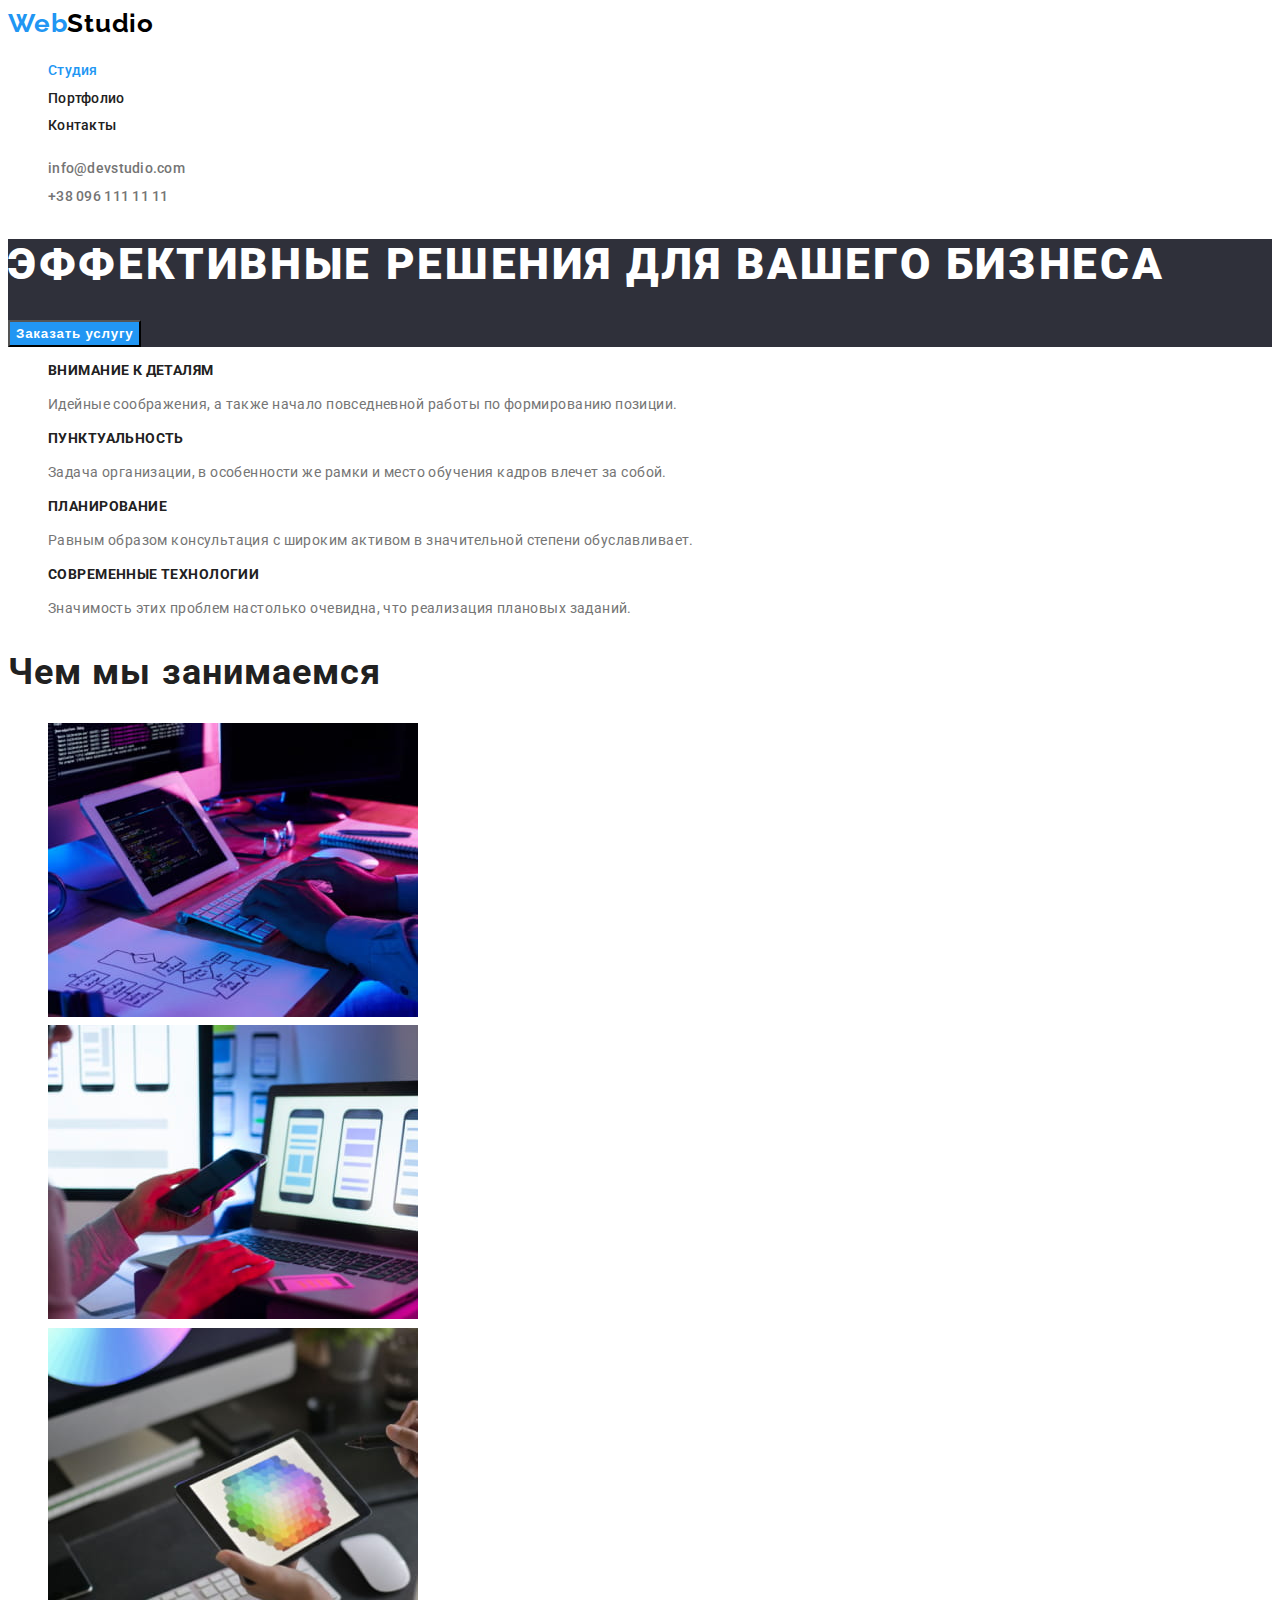
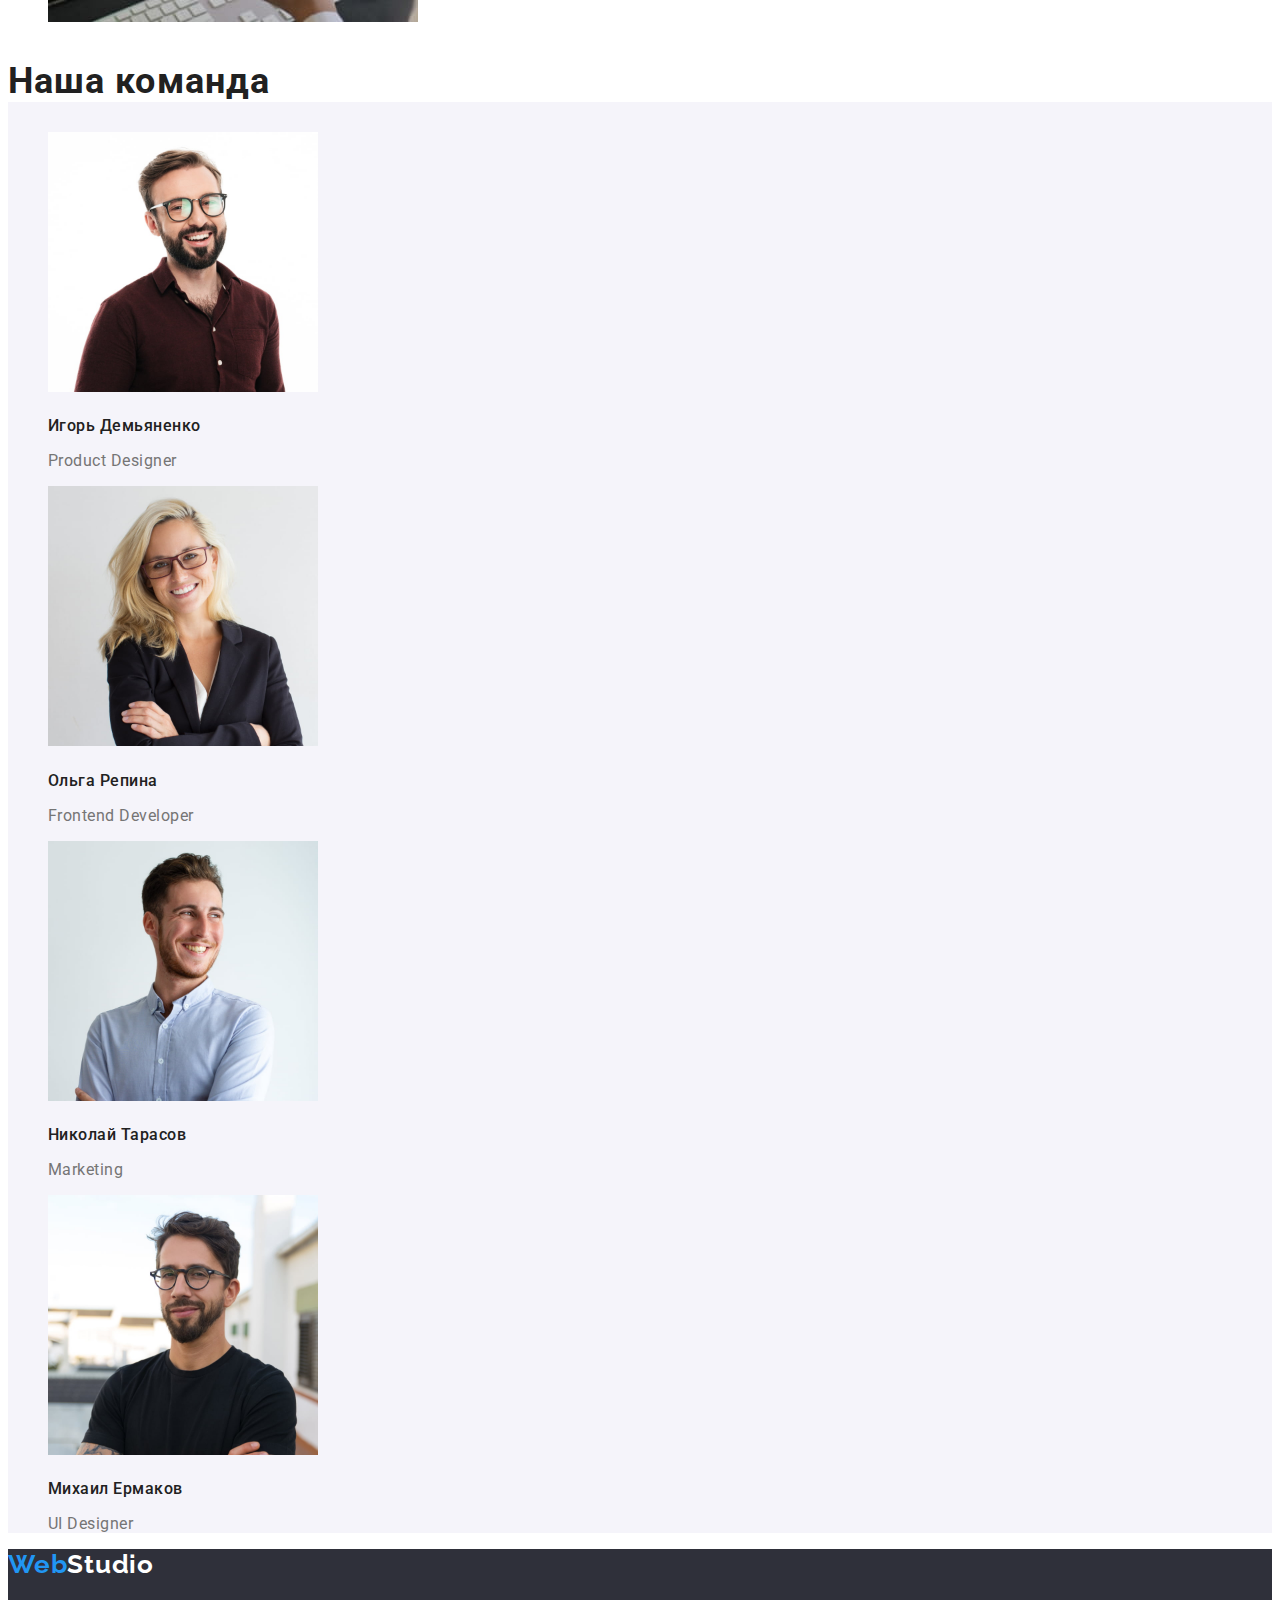
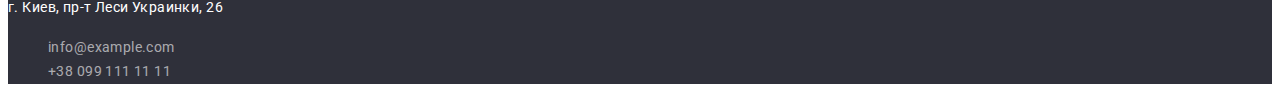
<file: index.html>
<!DOCTYPE html>
<html lang="ru">
<head>
    <meta charset="UTF-8">
    <meta http-equiv="X-UA-Compatible" content="IE=edge">
    <meta name="viewport" content="width=device-width, initial-scale=1.0">
    <title>Web Studio</title>
    <link href="https://fonts.googleapis.com/css2?family=Raleway:wght@700&family=Roboto:wght@400;500;700;900&display=swap" rel="stylesheet">
    <link rel="stylesheet" href="./css/styles.css" />
</head>
<body>
    <header>
        <nav>
            <a href="#" class="logo"><span>Web</span>Studio</a>
            <ul>
                <li class="navigation studio"><a href="./index.html">Студия</a></li>
                <li class="navigation"><a href="./portfolio.html">Портфолио</a></li>
                <li class="navigation"><a href="#">Контакты</a></li>
            </ul>
        </nav>
        <ul>
            <li class="address-header"><a href="mailto:info@devstudio.com">info@devstudio.com</a></li>
            <li class="address-header"><a href="tel:+380961111111">+38 096 111 11 11</a></li>
        </ul>
    </header>
    
    <main>
        <!-- HERO -->
        <section class="hero-container">
            <h1 class="hero-slogan">Эффективные решения для вашего бизнеса</h1>
            <button type="button" class="hero-button">Заказать услугу</button>
        </section>
        <!-- /HERO -->

        <!-- ADVANTAGES -->
        <section>
            <h2 hidden>advantages</h2>
            <ul class="advantages">
                <li>
                    <h3>Внимание к деталям</h3>
                    <p>Идейные соображения, а также начало повседневной работы по формированию позиции.</p>
                </li>
                <li>
                    <h3>Пунктуальность</h3>
                    <p>Задача организации, в особенности же рамки и место обучения кадров влечет за собой.</p>
                </li>
                <li>
                    <h3>Планирование</h3>
                    <p>Равным образом консультация с широким активом в значительной степени обуславливает.</p>
                </li>
                <li>
                    <h3>Современные технологии</h3>
                    <p>Значимость этих проблем настолько очевидна, что реализация плановых заданий.</p>
                </li>
            </ul>
        </section>
        <!-- /ADVANTAGES -->

        <!-- ABOUT -->
        <section>
            <h2 class="h2-web">Чем мы занимаемся</h2>
            <ul>
                <li><img src="./images/about1.jpg" alt="picture about us" width="370" height="294"></li>
                <li><img src="./images/about2.jpg" alt="picture about us" width="370" height="294"></li>
                <li><img src="./images/about3.jpg" alt="picture about us" width="370" height="294"></li>
            </ul>
        </section>
        <!-- /ABOUT -->

        <!-- TEAM -->
        <section class="team-container">
            <h2 class="h2-web">Наша команда</h2>
            <ul class="names">
                <li>
                    <img src="./images/team1igor.jpg" alt="Игорь Демьяненко Product Designer" width="270" height="260">
                    <h3>Игорь Демьяненко</h3>
                    <p>Product Designer</p>
                </li>
                <li>
                    <img src="./images/team2olga.jpg" alt="Ольга Репина Frontend Developer" width="270" height="260">
                    <h3>Ольга Репина</h3>
                    <p>Frontend Developer</p>
                </li>
                <li>
                    <img src="./images/team3nikolai.jpg" alt="Николай Тарасов Marketing" width="270" height="260">
                    <h3>Николай Тарасов</h3>
                    <p>Marketing</p>
                </li>
                <li>
                    <img src="./images/team4michail.jpg" alt="Михаил Ермаков UI Designer" width="270" height="260">
                    <h3>Михаил Ермаков</h3>
                    <p>UI Designer</p>
                </li>
            </ul>
        </section>
        <!-- /TEAM -->
    </main>

    <footer class="footer-container">
        <a href="#" class="logo logo-footer"><span>Web</span>Studio</a>
        <address>
            <p class="address-footer">г. Киев, пр-т Леси Украинки, 26</p>
            <ul>
                <li class="address-footer"><a href="mailto:info@example.com">info@example.com</a></li>
                <li class="address-footer"><a href="tel:+380991111111">+38 099 111 11 11</a></li>
            </ul>
        </address>
    </footer>
</body>
</html>
</file>
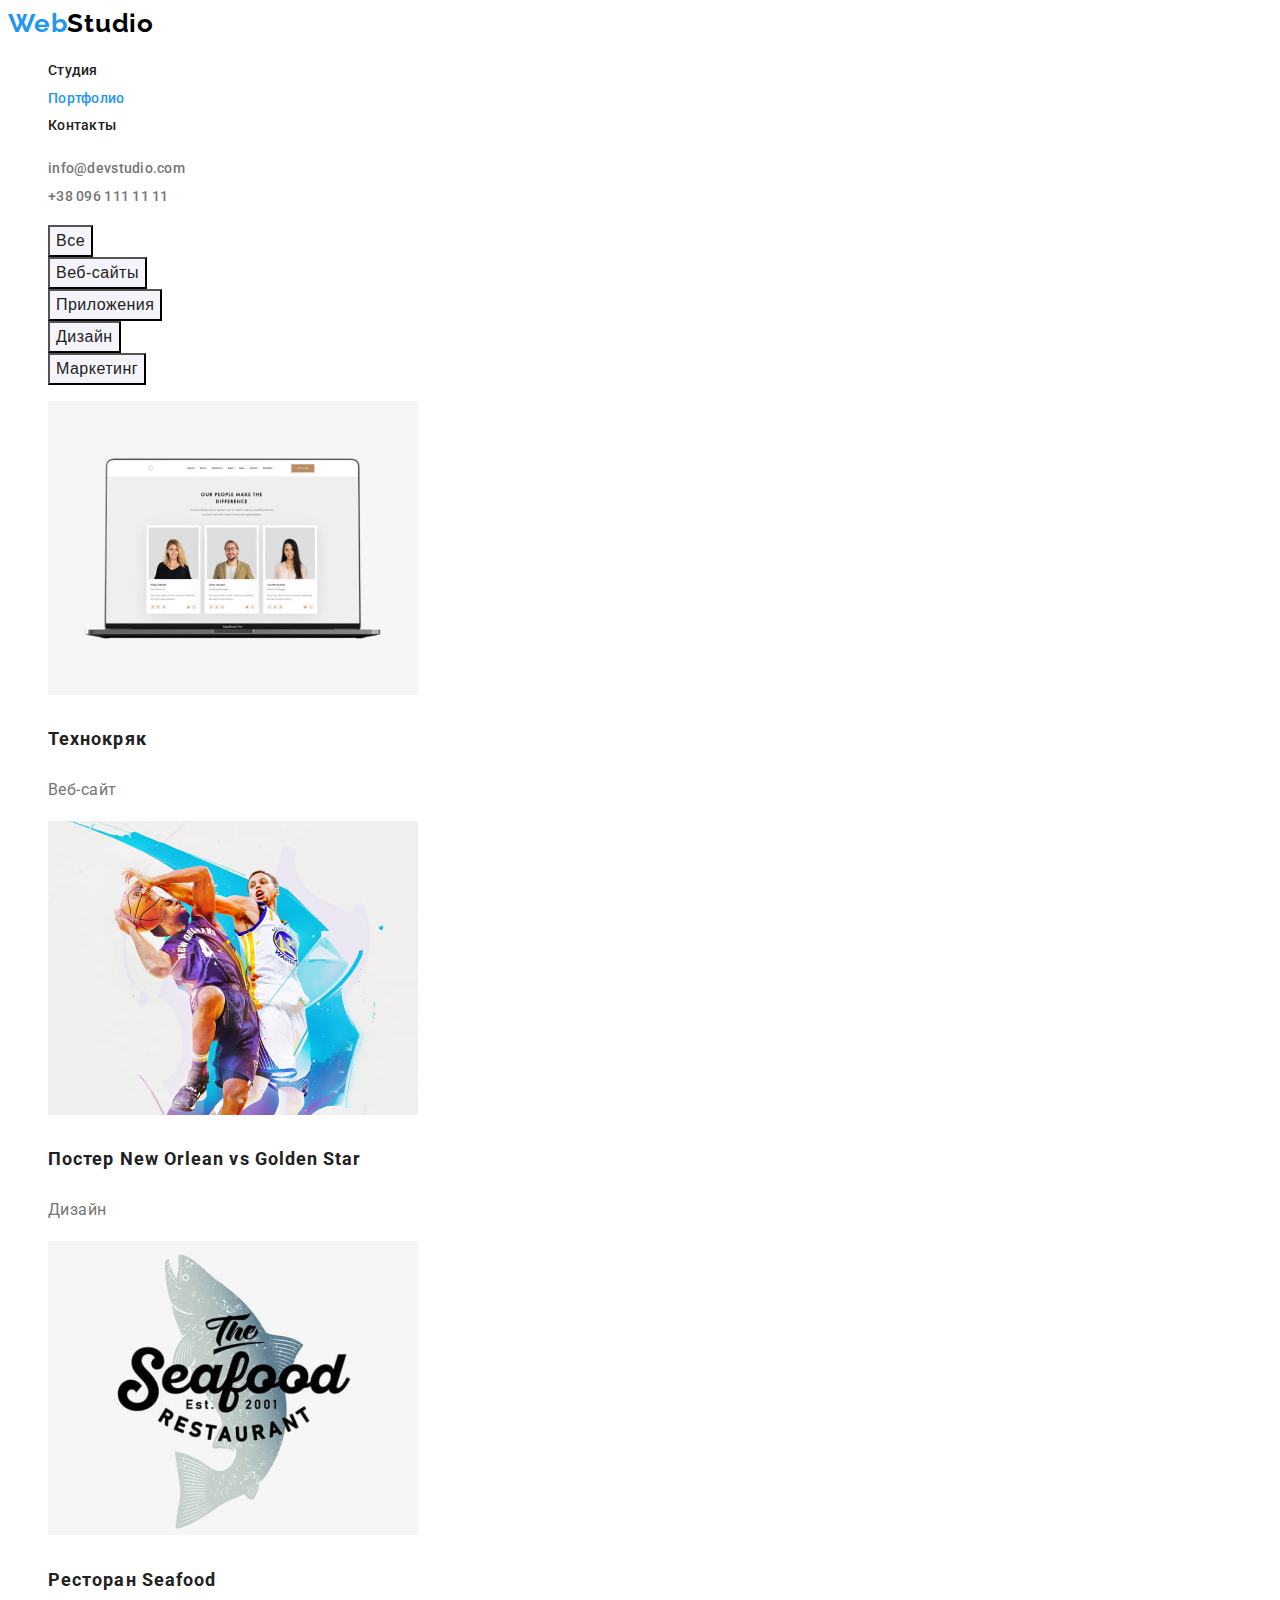
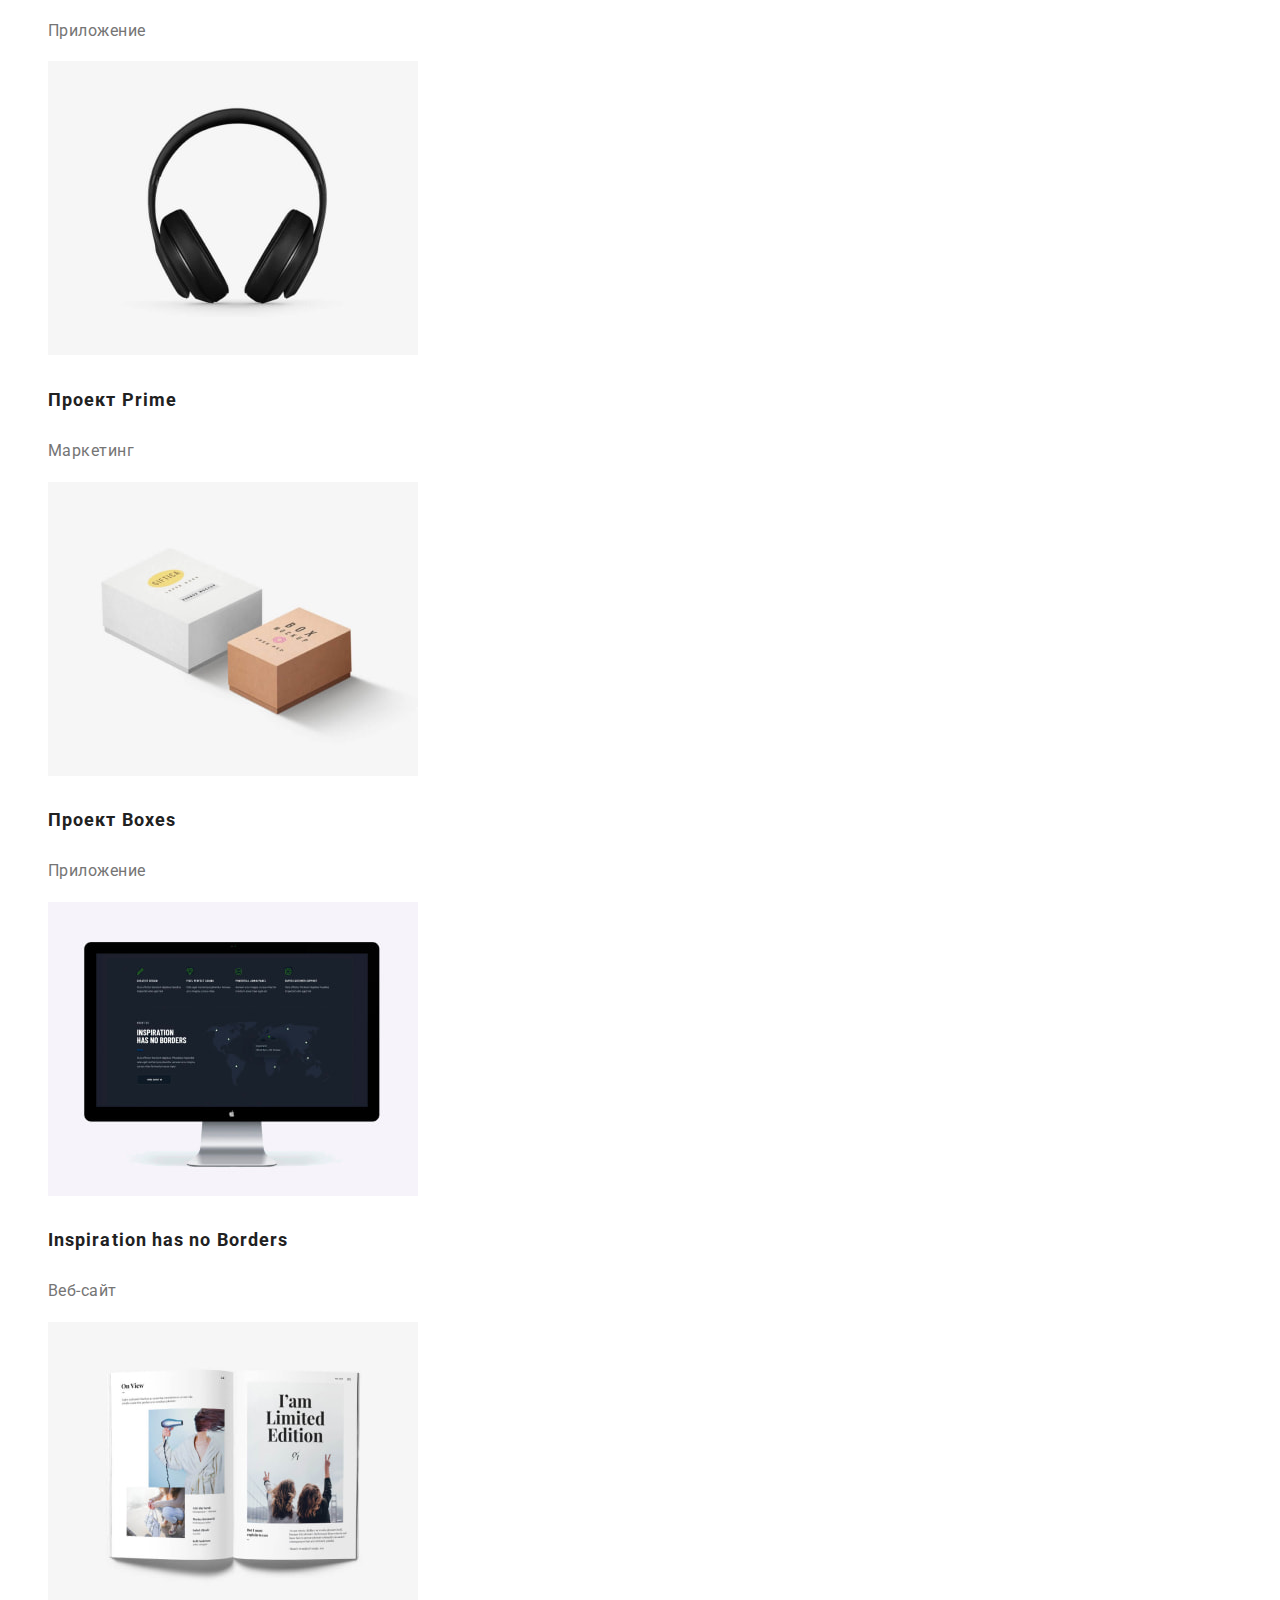
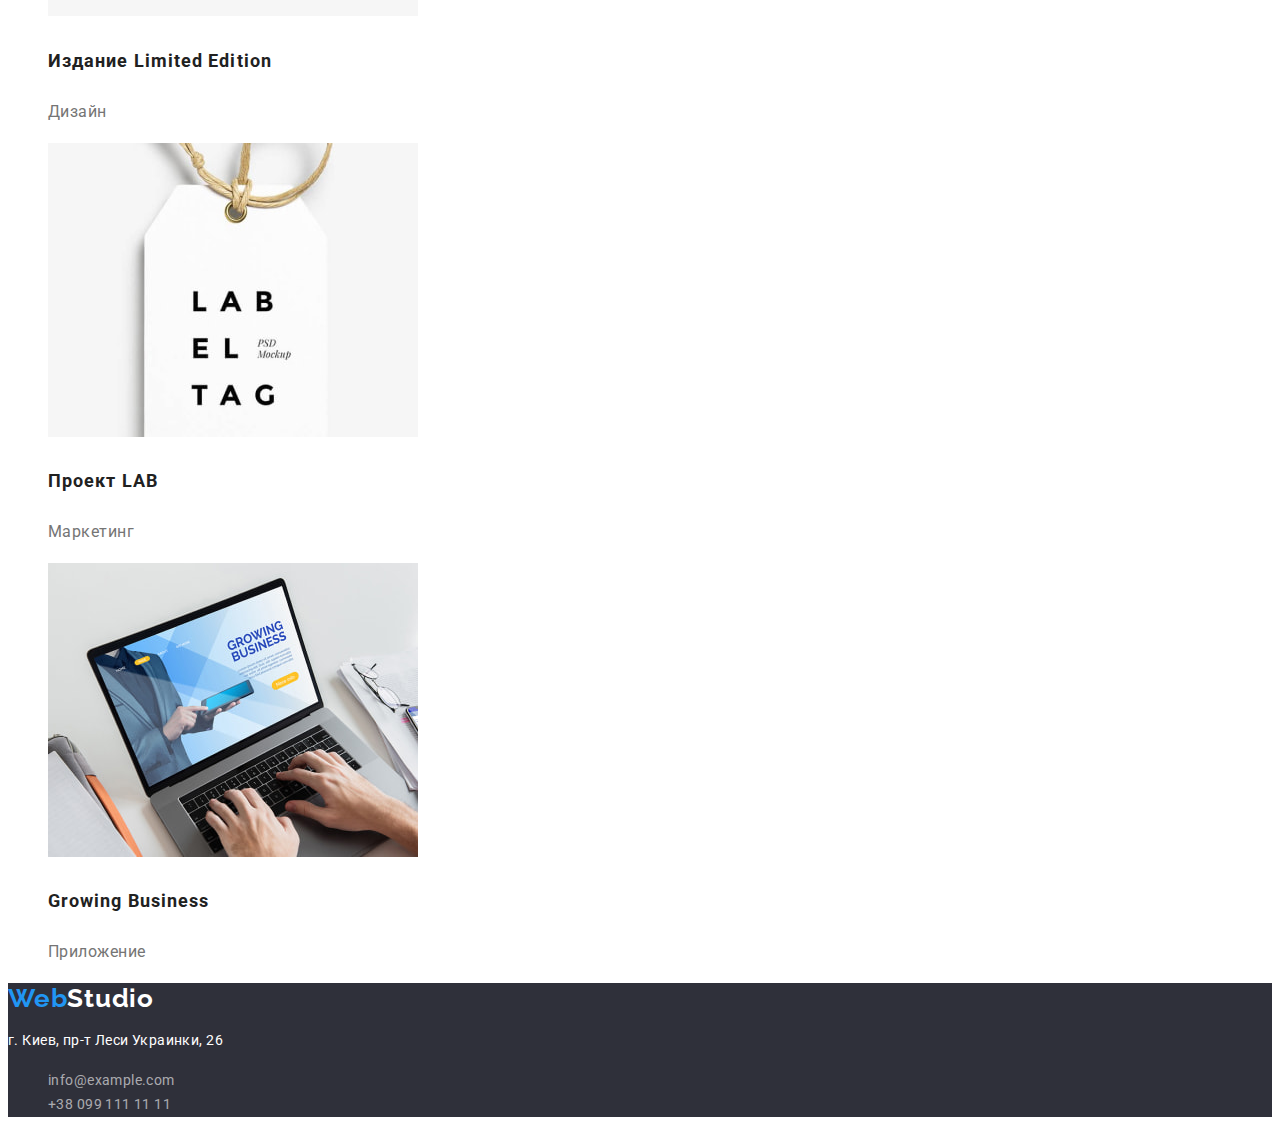
<file: portfolio.html>
<!DOCTYPE html>
<html lang="ru">
<head>
    <meta charset="UTF-8">
    <meta http-equiv="X-UA-Compatible" content="IE=edge">
    <meta name="viewport" content="width=device-width, initial-scale=1.0">
    <title>Web Studio</title>
    <link href="https://fonts.googleapis.com/css2?family=Raleway:wght@700&family=Roboto:wght@400;500;700;900&display=swap" rel="stylesheet">
    <link rel="stylesheet" href="./css/styles.css" />
</head>
<body>
    <header>
        <nav>
            <a href="#" class="logo"><span>Web</span>Studio</a>
            <ul>
                <li class="navigation"><a href="./index.html">Студия</a></li>
                <li class="navigation portfolio"><a href="./portfolio.html">Портфолио</a></li>
                <li class="navigation"><a href="#">Контакты</a></li>
            </ul>
        </nav>
        <ul>
            <li class="address-header"><a href="mailto:info@devstudio.com">info@devstudio.com</a></li>
            <li class="address-header"><a href="tel:+380961111111">+38 096 111 11 11</a></li>
        </ul>
    </header>

    <main>
        <h1 hidden>portfolio</h1>
        <!-- WORKS -->
        <section class="works">
            <h2 hidden>our works</h2>
            <ul>
                <li><button type="button" class="filter-button">Все</button></li>
                <li><button type="button" class="filter-button">Веб-сайты</button></li>
                <li><button type="button" class="filter-button">Приложения</button></li>
                <li><button type="button" class="filter-button">Дизайн</button></li>
                <li><button type="button" class="filter-button">Маркетинг</button></li>
            </ul>

            <ul>
                <li>
                    <img src="./images/portfolio/p1-technokryak.jpg" alt="technokryak" width="370" height="294">
                    <h3>Технокряк</h3>
                    <p>Веб-сайт</p>
                </li>
                <li>
                    <img src="./images/portfolio/p2-neworlean.jpg" alt="poster new orlean" width="370" height="294">
                    <h3>Постер New Orlean vs Golden Star</h3>
                    <p>Дизайн</p>
                </li>
                <li>
                    <img src="./images/portfolio/p3-seafood.jpg" alt="seafood" width="370" height="294">
                    <h3>Ресторан Seafood</h3>
                    <p>Приложение</p>
                </li>
                <li>
                    <img src="./images/portfolio/p4-prime.jpg" alt="project prime" width="370" height="294">
                    <h3>Проект Prime</h3>
                    <p>Маркетинг</p>
                </li>
                <li>
                    <img src="./images/portfolio/p5-boxes.jpg" alt="project boxes" width="370" height="294">
                    <h3>Проект Boxes</h3>
                    <p>Приложение</p>
                </li>
                <li>
                    <img src="./images/portfolio/p6-inspiration.jpg" alt="Inspiration has no Borders" width="370" height="294">
                    <h3>Inspiration has no Borders</h3>
                    <p>Веб-сайт</p>
                </li>
                <li>
                    <img src="./images/portfolio/p7-limited.jpg" alt="Limited Edition" width="370" height="294">
                    <h3>Издание Limited Edition</h3>
                    <p>Дизайн</p>
                </li>
                <li>
                    <img src="./images/portfolio/p8-lab.jpg" alt="project lab" width="370" height="294">
                    <h3>Проект LAB</h3>
                    <p>Маркетинг</p>
                </li>
                <li>
                    <img src="./images/portfolio/p9-growing.jpg" alt="growing business" width="370" height="294">
                    <h3>Growing Business</h3>
                    <p>Приложение</p>
                </li>
            </ul>
        </section>
        <!-- /WORKS -->
    </main>

    <footer class="footer-container">
        <a href="#" class="logo logo-footer"><span>Web</span>Studio</a>
        <address>
            <p class="address-footer">г. Киев, пр-т Леси Украинки, 26</p>
            <ul>
                <li class="address-footer"><a href="mailto:info@example.com">info@example.com</a></li>
                <li class="address-footer"><a href="tel:+380991111111">+38 099 111 11 11</a></li>
            </ul>
        </address>
    </footer>
</body>
</html>
</file>
<file: css/styles.css>
/* цвет основного текста #212121 */
/* вторичный цвет текста  #757575 */
/* header #000000 */
/* footer rgba(255,255,255,0.6) */
/* белый #FFFFFF  */
/* акцент #2196F3 */
/* вторичный цвет фона #F5F4FA; */

:root {
  --primary-text-color: #757575;
  --title-text-color: #212121;
  --accent-color: #2196f3;
  --primary-white-color: #ffffff;
  --footer-text-links: rgba(255, 255, 255, 0.6);
  --title-bcg-color: #2f303a;
  --primary-bcg-color: #f5f4fa;
  --logo-primary-header: #000000;
}

body {
  background-color: var(--primary-white-color);
  color: var(--primary-text-color);
  font-family: Roboto, sans-serif;
  font-style: normal;
  font-weight: 500;
  font-size: 16px;
  line-height: 1.71;
  letter-spacing: 0.03em;
}

ul {
  list-style-type: none;
}

/* Logo */
.logo {
  font-family: Raleway, sans-serif;
  font-style: normal;
  font-weight: 700;
  font-size: 26px;
  line-height: 1.19;
  letter-spacing: 0.03em;
  color: var(--logo-primary-header);
  text-decoration: none;
}
.logo-footer {
  color: var(--primary-white-color);
  background-color: var(--title-bcg-color);
}
.logo span {
  color: var(--accent-color);
}

/* navigation */
.navigation a {
  font-size: 14px;
  line-height: 16px;
  letter-spacing: 0.02em;
  color: var(--title-text-color);
  background-color: var(--primary-white-color);
  text-decoration: none;
}
.studio a,
.portfolio a {
  color: var(--accent-color);
}
.navigation:hover a,
.navigation:focus a,
.navigation:active a {
  color: var(--accent-color);
}
.address-header a {
  font-size: 14px;
  line-height: 1.14px;
  letter-spacing: 0.02em;
  color: var(--primary-text-color);
  background-color: var(--primary-white-color);
  text-decoration: none;
}
.address-header:hover a,
.address-header:focus a {
  color: var(--accent-color);
}

/* FOOTER */
.footer-container {
  background-color: var(--title-bcg-color);
}
.address-footer {
  font-style: normal;
  font-weight: 400;
  font-size: 14px;
  line-height: 1.71;
  letter-spacing: 0.03em;
  color: var(--primary-white-color);
}
.address-footer a {
  color: var(--footer-text-links);
  text-decoration: none;
}

.address-footer:hover a,
.address-footer:focus a {
  color: var(--accent-color);
}

/* HERO */
.hero-container {
  background-color: var(--title-bcg-color);
}
.hero-slogan {
  font-weight: 900;
  font-size: 44px;
  line-height: 1.16;
  letter-spacing: 0.06em;
  color: var(--primary-white-color);
  text-transform: uppercase;
}
.hero-button {
  font-weight: 700;
  line-height: 1.6;
  letter-spacing: 0.06em;
  color: var(--primary-white-color);
  background-color: var(--accent-color);
  text-align: center;
}

/* SECTION */
.h2-web {
  font-weight: 700;
  font-size: 36px;
  line-height: 1.17;
  letter-spacing: 0.03em;
  color: var(--title-text-color);
  background-color: var(--primary-white-color);
}

/* ADVANTAGES */
.advantages h3 {
  font-weight: 700;
  font-size: 14px;
  line-height: 1.14;
  letter-spacing: 0.03em;
  color: var(--title-text-color);
  text-transform: uppercase;
}
.advantages p {
  font-weight: 400;
  font-size: 14px;
  line-height: 1.71;
  letter-spacing: 0.03em;
  color: var(--primary-text-color);
}

/* TEAM */
.team-container {
  background-color: var(--primary-bcg-color);
}
.names h3 {
  font-weight: 500;
  font-size: 16px;
  line-height: 1.19;
  letter-spacing: 3%;
  color: var(--title-text-color);
}
.names p {
  font-weight: 400;
  line-height: 1.19;
  letter-spacing: 0.03em;
  color: var(--primary-text-color);
}

/* FILTER */
.filter-button {
  font-weight: 500;
  font-size: 16px;
  line-height: 1.62;
  text-align: center;
  letter-spacing: 0.03em;
  color: var(--title-text-color);
  background-color: var(--primary-bcg-color);
}
.filter-button:hover,
.filter-button:focus,
.filter-button:active {
  color: var(--primary-white-color);
  background-color: var(--accent-color);
}

/* WORKS */
.works h3 {
  font-weight: 700;
  font-size: 18px;
  line-height: 2;
  letter-spacing: 0.06em;
  color: var(--title-text-color);
}
.works p {
  font-weight: 400;
  font-size: 16px;
  line-height: 1.87;
  letter-spacing: 0.03em;
  color: var(--primary-text-color);
}
</file>
